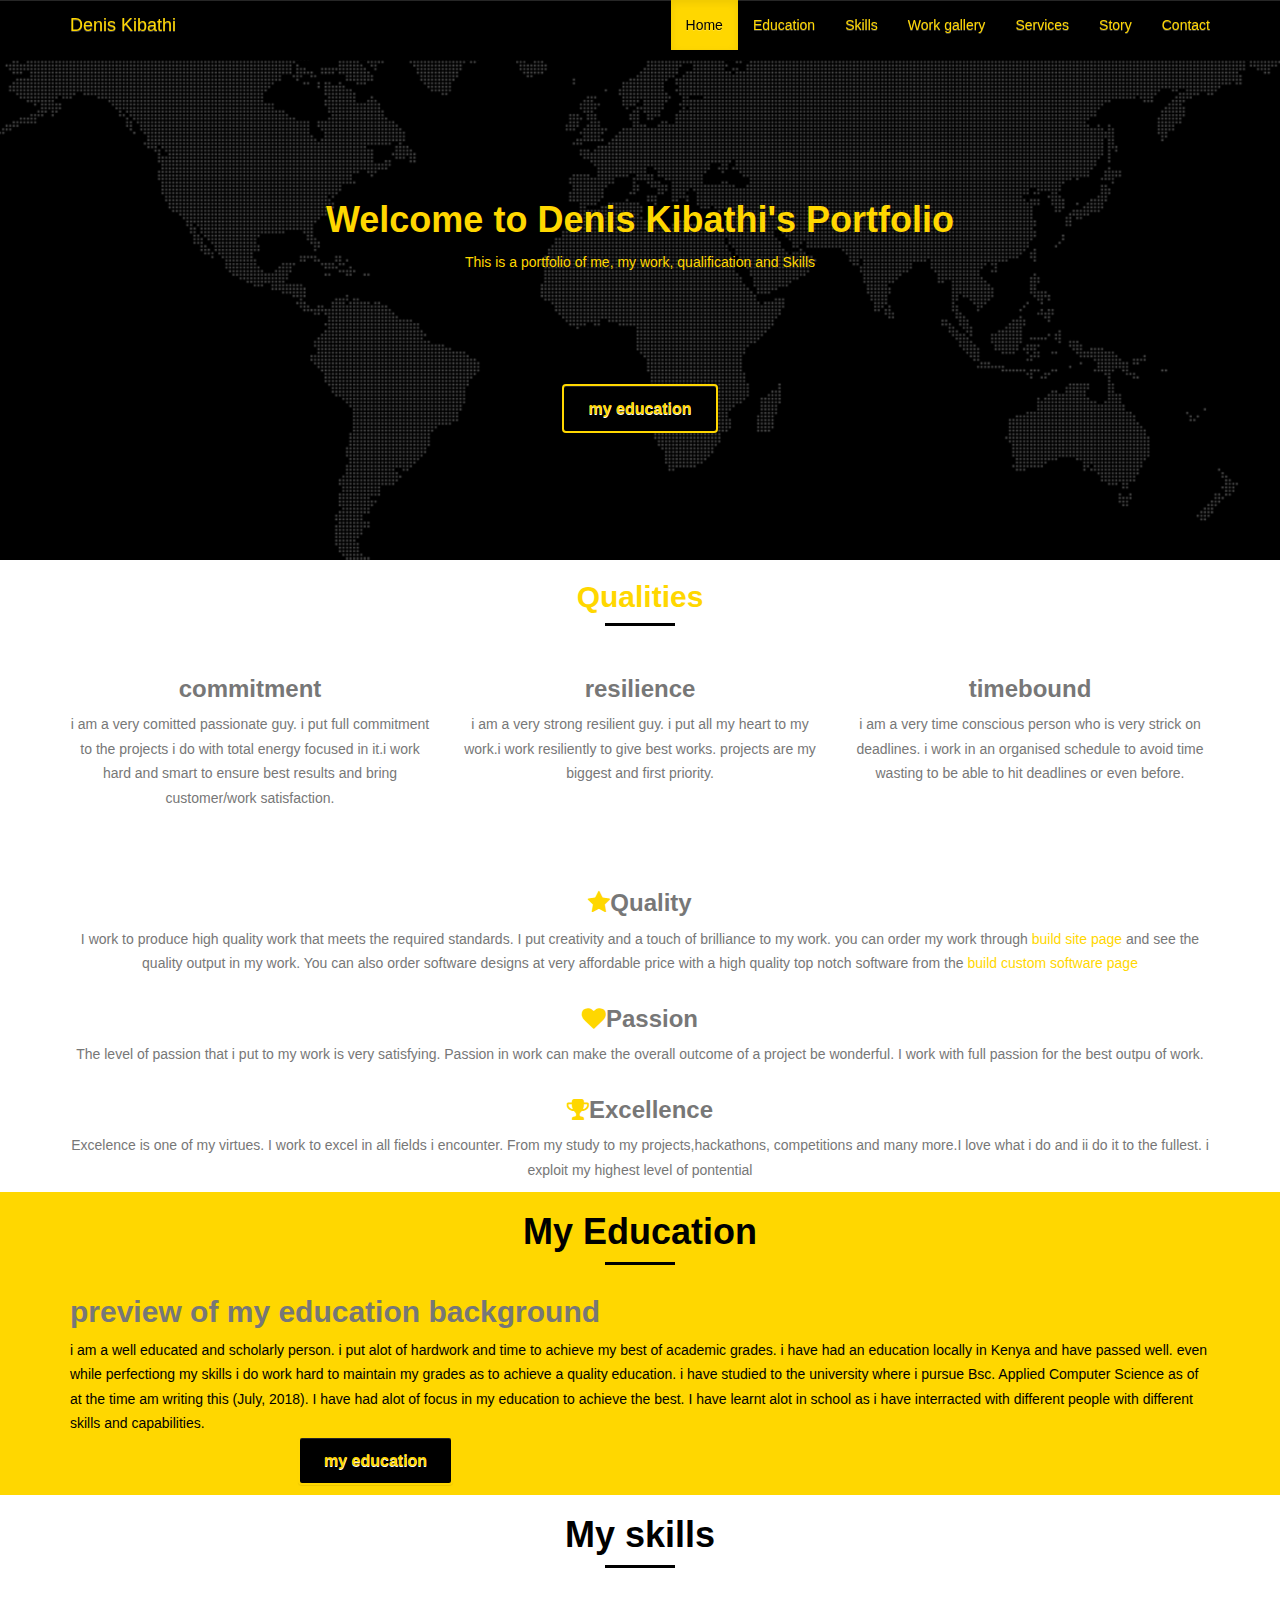
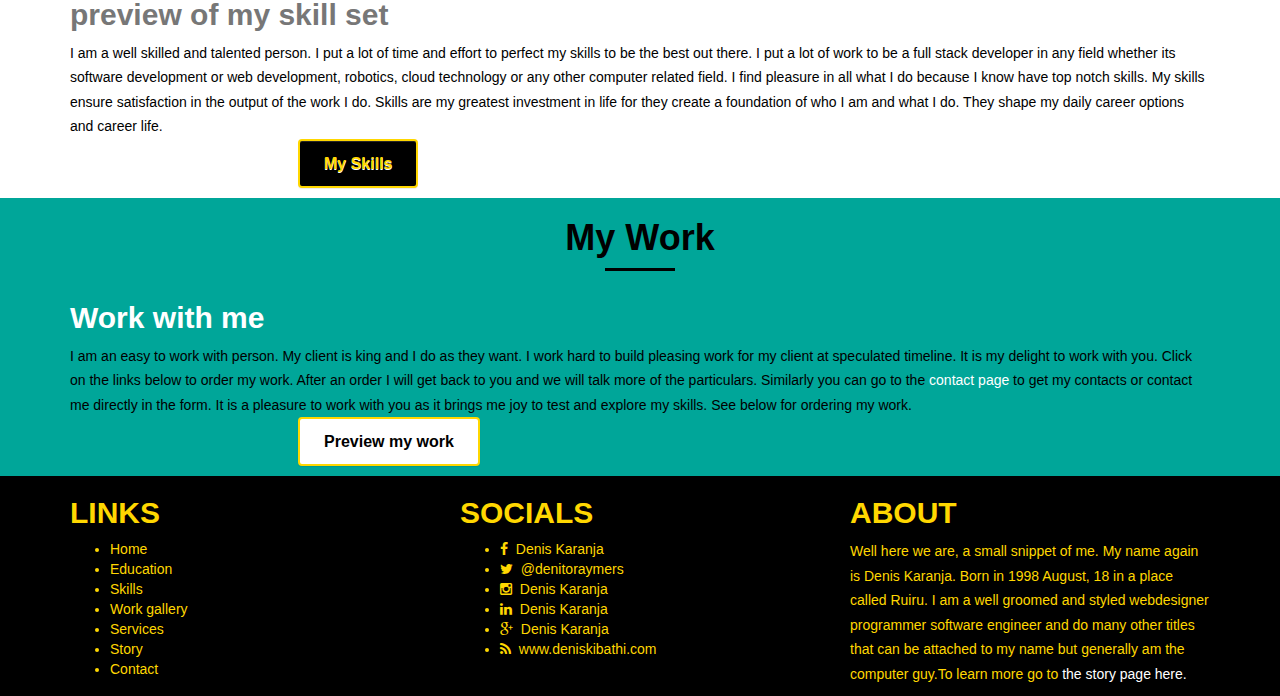
<file: index.html>
<!doctype html>
<html lang="en">
<head>
<title>Denis Kibathi's Portfolio</title>
<meta type="decription" content=" welcome to Denis Kibathi's portfolio. learn more about me , my work and my curriculum vitae. explore!!" />
<link rel="stylesheet" type="text/css" href="css/bootstrap.min.css" />
<link rel="stylesheet" type="text/css" href="css/bootstrap.css" />
<link rel="stylesheet" type="text/css" href="css/agency.min.css" />
<link rel="stylesheet" type="text/css" href="css/bootstrap-theme.css" />
<link rel="stylesheet" type="text/css" href="css/bootstrap-theme.min.css" />
<link rel="stylesheet" type="text/css" href="fonts/font-awesome/css/font-awesome.css">
<link rel="stylesheet" type="text/css" href="style.css" />

</head>
<body>
<nav id="men" class="navbar navbar-default navbar-fixed-top">
            <div class="container">
                <!-- Brand and toggle get grouped for better mobile display -->
                <div class="navbar-header">
                    <button type="button" class="navbar-toggle " data-toggle="collapse" data-target="#menu" aria-expanded="false">
                        <span class="sr-only">Toggle navigation</span>
                        <span class="icon-bar"></span>
                        <span class="icon-bar"></span>
                        <span class="icon-bar"></span>
                    </button>
                    <a class="navbar-brand" href="#">Denis Kibathi</a>
                </div>

                <!-- Collect the nav links, forms, and other content for toggling -->
                <div class="collapse navbar-collapse" id="menu">

                    <ul class="nav navbar-nav navbar-right">
                        <li class="active"><a href="#home">Home</a></li>
                        <li><a href="education.html">Education</a></li>
                        <li><a href="skills.html">Skills</a></li>
                        <li><a href="work.html">Work gallery</a></li>
                        <li><a href="">Services</a></li>
                        <li><a href="">Story</a></li>
                        <li><a href="contact.html">Contact</a></li>
                        

                    </ul>
                </div><!-- /.navbar-collapse -->
            </div><!-- /.container-fluid -->
        </nav>
		<section id="home" class="text-center">
		<div class="intro-text">
		<h1>Welcome to <strong>Denis Kibathi's Portfolio</strong></h1>
		<p>This is a portfolio of me, my work, qualification and Skills </p>
		<a href="education.html" id="button" class="btn btn-default btn-lg page-scroll">my education </a> </div>
		</div>
		</section>
		<section id="pre" class="text-center">
		<div>
		<center> <h2 class="gold">Qualities</h2></center>
		<hr/>
		</div>
		<div class="container">
		<div class="row">
		<div class="col-md-4 col-lg-4 col-xs-12 col-sm-6">
		<h3>commitment</h3>
		<p>
		i am a very comitted passionate guy. i put full commitment to the projects i do with total energy focused in it.i work hard and smart to ensure best results and bring customer/work satisfaction.
		</p>
		</div>
		<div class="col-md-4 col-lg-4 col-xs-12 col-sm-6">
		<h3>resilience</h3>
		<p>
		i am a very strong resilient guy. i put all my heart to my work.i work resiliently to give best works. projects are my biggest and first priority.
		</p>
		</div>
		<div class="col-md-4 col-lg-4 col-xs-12 col-sm-6 ">
		<h3>timebound</h3>
		<p>
		i am a very time conscious person who is very strick on deadlines. i work in an organised schedule to avoid time wasting to be able to hit deadlines or even before.
		</p>
		</div>
		</div>
		<div class="space">
		</div>
		<div class="row">
		<div class="col-lg-12 col-md-12">
		<h3><i class=" fa fa-star"></i>Quality</h3>
		<p>
		I work to produce high quality work that meets the required standards. I put creativity and a touch of brilliance to my work. you can order my work through <a href="">build site page</a> and see the quality output in my work. 
		You can also order software designs at very affordable price with a high quality top notch software from the <a href="">build custom software page</a>
		</p>
		</div>
		<div class="col-lg-12 col-md-12">
		<h3><i class=" fa fa-heart"></i>Passion</h3>
		<p>The level of passion that i put to my work is very satisfying. Passion in work can make the overall outcome of a project be wonderful. I work with full passion for the best outpu of work. </p>
		</div>
		<div class="col-lg-12 col-md-12">
		<h3><i class=" fa fa-trophy"></i>Excellence</h3>
		<p>Excelence is one of my virtues. I work to excel in all fields i encounter. From my study to my projects,hackathons, competitions and many more.I love what i do and ii do it to the fullest. i exploit my highest level of pontential </p>
		</div>
		</div>
		</div>
		
		
		</section>
		<section id="edulink">
		<div class="container">
		<div class="row">
		<div class="col-md-12">
		<h1><center style="color: black">My Education</center></h1>
		<hr/>
		<h2>preview of my education background</h2>
		
		<p style="color:black;" >
		i am a well educated and scholarly person. i put alot of hardwork and time to achieve my best of academic grades. i have had an education locally in Kenya and have passed well.
		even while perfectiong my skills i do work hard to maintain my grades as to achieve a quality education. i have studied to the university where i pursue Bsc. Applied Computer Science as of at the time am writing this (July, 2018).
		I have  had alot of focus in my education to achieve the best. I have learnt alot in school as i have interracted with different people with different skills and capabilities.
		<br/>
	    <a href="education.html" id="button" class="btn btn-default btn-lg page-scroll">my education </a>
		</p>
		
		</div>
		</div>
		</div>
		</section>
		
		<section id="skillink">
		<div class="container">
		<div class="row">
		<div class="col-md-12">
		<h1><center style="color: black">My skills</center></h1>
		<hr/>
		<h2>preview of my skill set</h2>
		
		<p style="color:black;" >
		I am a well skilled and talented person. 
		I put a lot of time and effort to perfect my skills to be the best out there.
		I put a lot of work to be a full stack developer in any field whether its software development or web development, robotics, cloud technology or any other computer related field.
		I find pleasure in all what I do because I know have top notch skills. My skills ensure satisfaction in the output of the work I do.
		Skills are my greatest investment in life for they create a foundation of who I am and what I do.
		They shape my daily career options and career life.
		<br/>
	    <a href="skills.html" id="button" class="btn btn-default btn-lg page-scroll">My Skills </a>
		</p>
		
		</div>
		</div>
		</div>
		</section>
		<section id="worklink">
		<div class="container">
		<div class="row">
		<div class="col-md-12">
		<h1><center style="color: black">My Work</center></h1>
		<hr/>
		<h2>Work with me</h2>
		
		<p style="color:black;" >
		I am an easy to work with person. My client is king and I do as they want.
		I work hard to build pleasing work for my client at speculated timeline.
		It is my delight to work with you. Click on the links below to order my work.
		After an order I will get back to you and we will talk more of the particulars.
		Similarly you can go to the <a href="contact.html">contact page</a> to get my contacts or contact me directly in the form. 
		It is a pleasure to work with you as it brings me joy to test and explore my skills. See below for ordering my work.
		<br/>
	    <a href="work.html" id="button" class="btn btn-default btn-lg page-scroll">Preview my work </a>
		</p>
		
		</div>
		</div>
		</div>
		</section>
  <section id="footer" class="text-left">
		<div class="container">
		<div class="row">
		<div class="col-md-4">
		<h2>LINKS</h2>
		<ul class="text-left" >
                        <li class="active"><a href="#home">Home</a></li>
                        <li><a href="">Education</a></li>
                        <li><a href="">Skills</a></li>
                        <li><a href="work.html">Work gallery</a></li>
                        <li><a href="">Services</a></li>
                        <li><a href="">Story</a></li>
                        <li><a href="contact.html">Contact</a></li>
                        

         </ul>
		</div>
		<div class="col-md-4">
		<H2>SOCIALS</H2>
		<ul>
		<li><i class="fa fa-facebook"></i><a href="https://www.facebook.com/denis.karanja.589">&nbsp; Denis Karanja</a></li>
		<li><i class="fa fa-twitter"></i><a href="https://www.twitter.com/denitoraymers">&nbsp; @denitoraymers</a></li>
		<li><i class="fa fa-instagram"></i><a href="">&nbsp; Denis Karanja</a></li>
		<li><i class="fa fa-linkedin"></i><a href="https://linkedin.com/in/denis-karanja-184481110">&nbsp; Denis Karanja</a></li>
		<li><i class="fa fa-google-plus"></i><a href="https://plus.google.com/114888110296372397531">&nbsp; Denis Karanja</a></li>
		<li><i class="fa fa-rss"></i><a href="">&nbsp; www.deniskibathi.com</a></li>
		</ul>
		</div>
		<div class="col-md-4">
		<H2>ABOUT</H2>
		<p>
		Well here we are, a small snippet of me. My name again is Denis Karanja. Born in 1998 August, 18 in a place called Ruiru. I am a well groomed and styled webdesigner programmer software engineer and do many other titles that can be attached to my name but generally am the computer guy.To learn more go to <a href="story.html">the story page here.</a>
		</p>
		</div>
		</div>
		</div>
		
  </section> 
  <script src="js/jquery/jquery.min.js"></script>
<script src="js/bootstrap.js"></script>
<script src="js/bootstrap.min.js"></script>
</body>
</html>
</file>
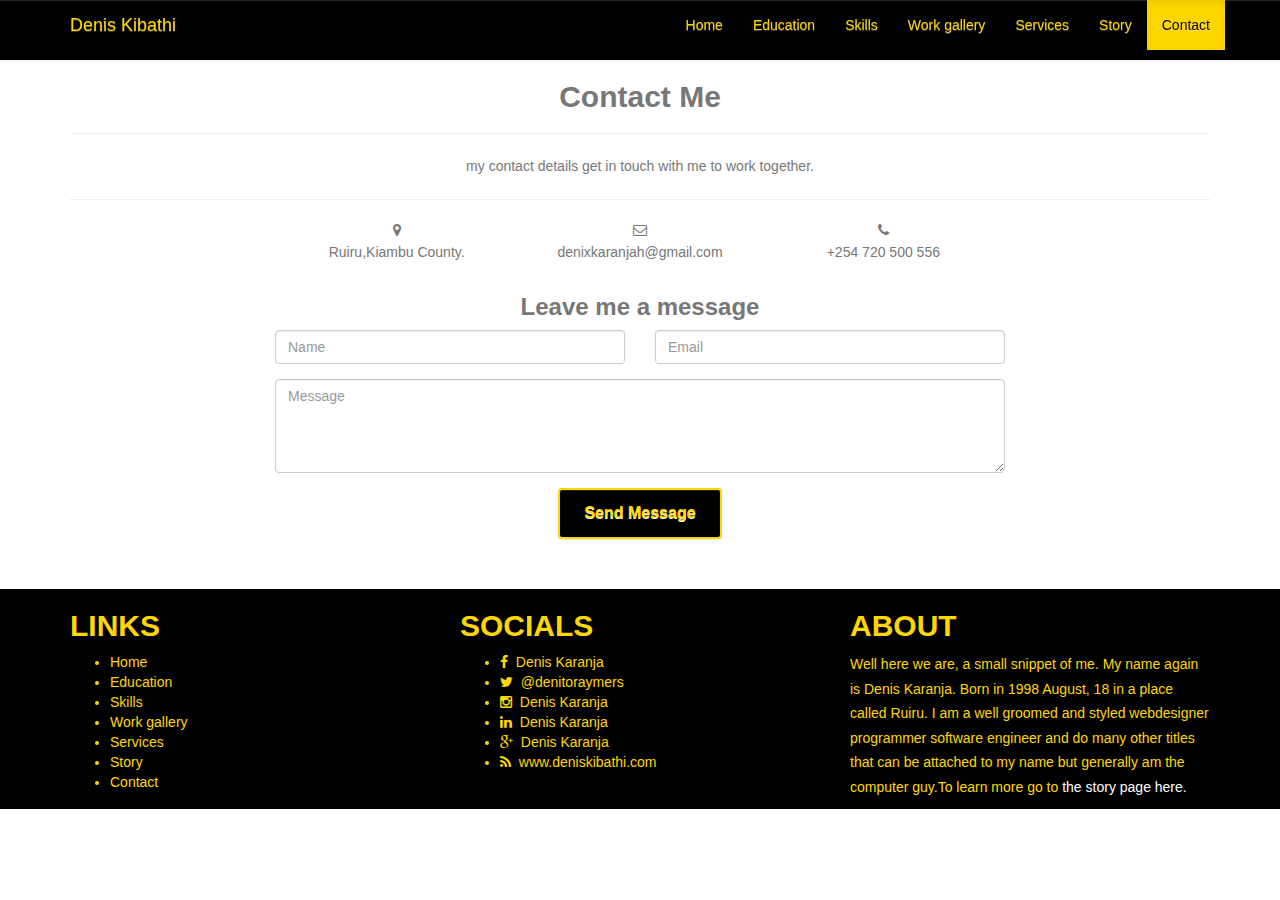
<file: contact.html>
<!doctype html>
<html lang="en">
<head>
<title>Denis Kibathi's Portfolio</title>
<meta type="decription" content=" welcome to Denis Kibathi's portfolio. learn more about me , my work and my curriculum vitae. explore!!" />
<link rel="stylesheet" type="text/css" href="css/bootstrap.min.css" />
<link rel="stylesheet" type="text/css" href="css/bootstrap.css" />
<link rel="stylesheet" type="text/css" href="css/agency.min.css" />
<link rel="stylesheet" type="text/css" href="css/bootstrap-theme.css" />
<link rel="stylesheet" type="text/css" href="css/bootstrap-theme.min.css" />
<link rel="stylesheet" type="text/css" href="fonts/font-awesome/css/font-awesome.css">
<link rel="stylesheet" type="text/css" href="style.css" />

</head>
<body>
<nav id="men" class="navbar navbar-default navbar-fixed-top">
            <div class="container">
                <!-- Brand and toggle get grouped for better mobile display -->
                <div class="navbar-header">
                    <button type="button" class="navbar-toggle " data-toggle="collapse" data-target="#menu" aria-expanded="false">
                        <span class="sr-only">Toggle navigation</span>
                        <span class="icon-bar"></span>
                        <span class="icon-bar"></span>
                        <span class="icon-bar"></span>
                    </button>
                    <a class="navbar-brand" href="#">Denis Kibathi</a>
                </div>

                <!-- Collect the nav links, forms, and other content for toggling -->
                <div class="collapse navbar-collapse" id="menu">

                    <ul class="nav navbar-nav navbar-right">
                        <li ><a href="index.html">Home</a></li>
                        <li><a href="education.html">Education</a></li>
                        <li ><a href="skills.html">Skills</a></li>
                        <li ><a href="work.html">Work gallery</a></li>
                        <li><a href="">Services</a></li>
                        <li><a href="">Story</a></li>
                        <li class="active"><a href="contact.html">Contact</a></li>
                        

                    </ul>
                </div><!-- /.navbar-collapse -->
            </div><!-- /.container-fluid -->
        </nav>
		
		<section id="work" class="text-center">
		<div class="container">
    <div class="section-title center">
      <h2>Contact Me</h2>
      <hr>
      <p>my contact details get in touch with me to work together.</p>
    </div>
	
	<hr/>
    <div class="col-md-8 col-md-offset-2">
      <div class="col-md-4"> <i class="fa fa-map-marker"></i>
        <p>Ruiru,Kiambu County.<br></p>
      </div>
      <div class="col-md-4"> <i class="fa fa-envelope-o"></i>
        <p>denixkaranjah@gmail.com</p>
      </div>
      <div class="col-md-4"> <i class="fa fa-phone"></i>
        <p> +254 720 500 556</p>
      </div>
      <hr>
      <div class="clearfix"></div>
    </div>
    <div class="col-md-8 col-md-offset-2">
      <h3>Leave me a message</h3>
      <form name="sentMessage" id="contactForm" novalidate>
        <div class="row">
          <div class="col-md-6">
            <div class="form-group">
              <input type="text" id="name" class="form-control" placeholder="Name" required="required">
              <p class="help-block text-danger"></p>
            </div>
          </div>
          <div class="col-md-6">
            <div class="form-group">
              <input type="email" id="email" class="form-control" placeholder="Email" required="required">
              <p class="help-block text-danger"></p>
            </div>
          </div>
        </div>
        <div class="form-group">
          <textarea name="message" id="message" class="form-control" rows="4" placeholder="Message" required></textarea>
          <p class="help-block text-danger"></p>
        </div>
        <div id="success"></div>
        <button type="submit" class="btn btn-default">Send Message</button>
      </form>
    </div>
  </div>
		</section>
		<div class="space"></div>
  <section id="footer" class="text-left">
		<div class="container">
		<div class="row">
		<div class="col-md-4">
		<h2>LINKS</h2>
		<ul class="text-left" >
                        <li ><a href="index.html">Home</a></li>
                        <li><a href="education.html">Education</a></li>
                        <li ><a href="Skills.html">Skills</a></li>
                        <li ><a href="work.html">Work gallery</a></li>
                        <li><a href="">Services</a></li>
                        <li><a href="">Story</a></li>
                        <li class="active"><a href="">Contact</a></li>
                        

         </ul>
		</div>
		<div class="col-md-4">
		<H2>SOCIALS</H2>
		<ul>
		<li><i class="fa fa-facebook"></i><a href="https://www.facebook.com/denis.karanja.589">&nbsp; Denis Karanja</a></li>
		<li><i class="fa fa-twitter"></i><a href="https://www.twitter.com/denitoraymers">&nbsp; @denitoraymers</a></li>
		<li><i class="fa fa-instagram"></i><a href="">&nbsp; Denis Karanja</a></li>
		<li><i class="fa fa-linkedin"></i><a href="https://linkedin.com/in/denis-karanja-184481110">&nbsp; Denis Karanja</a></li>
		<li><i class="fa fa-google-plus"></i><a href="https://plus.google.com/114888110296372397531">&nbsp; Denis Karanja</a></li>
		<li><i class="fa fa-rss"></i><a href="">&nbsp; www.deniskibathi.com</a></li>
		</ul>
		</div>
		<div class="col-md-4">
		<H2>ABOUT</H2>
		<p>
		Well here we are, a small snippet of me. My name again is Denis Karanja. Born in 1998 August, 18 in a place called Ruiru. I am a well groomed and styled webdesigner programmer software engineer and do many other titles that can be attached to my name but generally am the computer guy.To learn more go to <a href="story.html">the story page here.</a>
		</p>
		</div>
		</div>
		</div>
		
  </section> 
  <script src="js/jquery/jquery.min.js"></script>
<script src="js/bootstrap.js"></script>
<script src="js/bootstrap.min.js"></script>
</body>
</html>
</file>
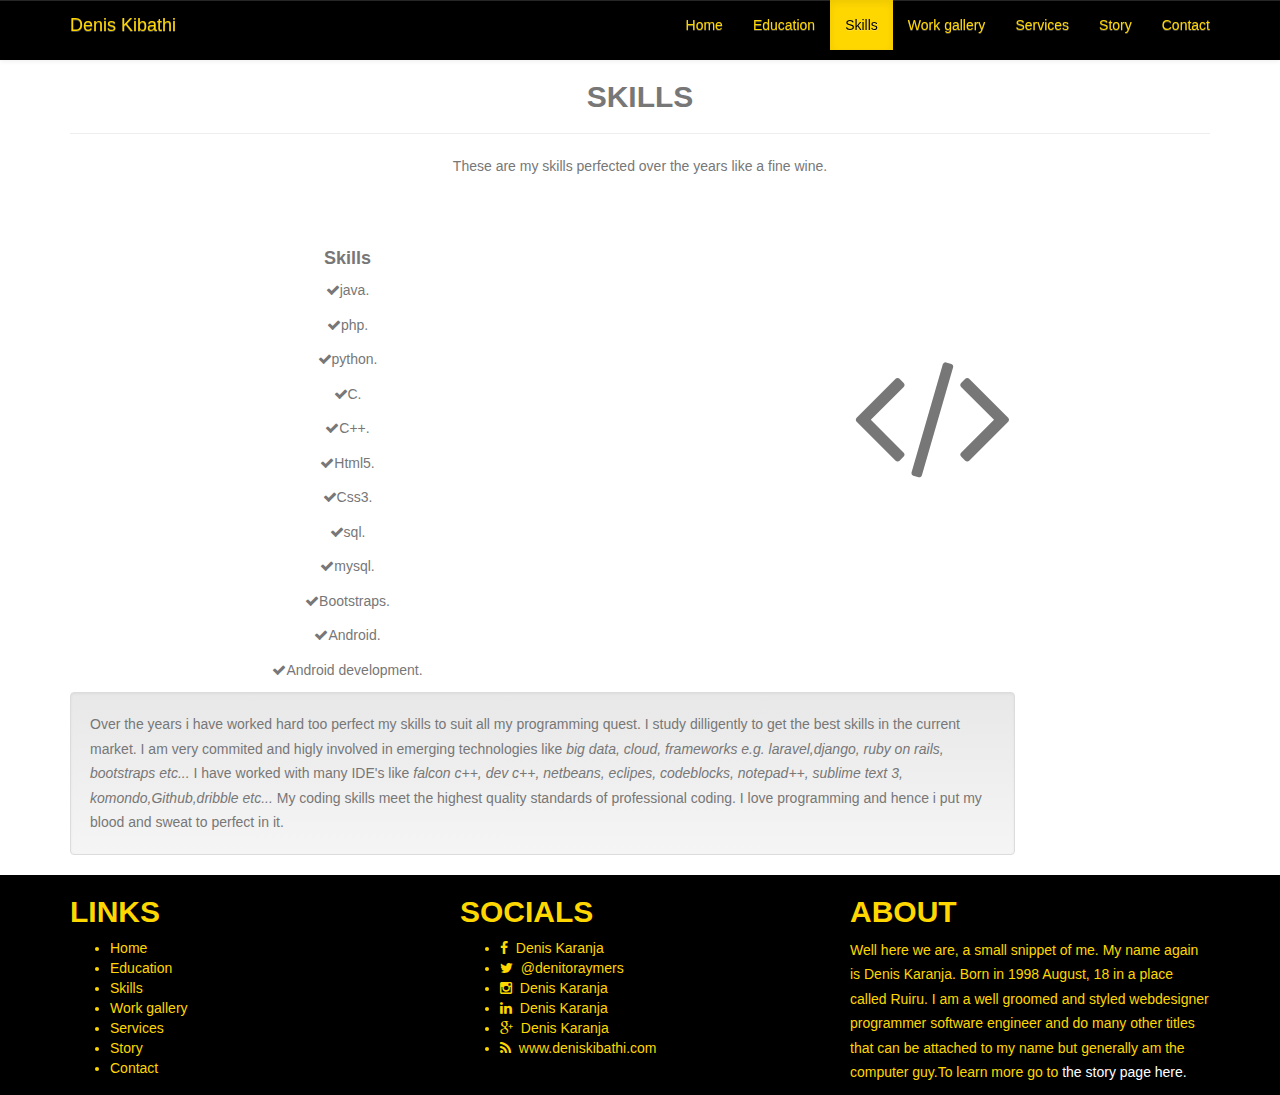
<file: skills.html>
<!doctype html>
<html lang="en">
<head>
<title>Denis Kibathi's Portfolio</title>
<meta type="decription" content=" welcome to Denis Kibathi's portfolio. learn more about me , my work and my curriculum vitae. explore!!" />
<link rel="stylesheet" type="text/css" href="css/bootstrap.min.css" />
<link rel="stylesheet" type="text/css" href="css/bootstrap.css" />
<link rel="stylesheet" type="text/css" href="css/agency.min.css" />
<link rel="stylesheet" type="text/css" href="css/bootstrap-theme.css" />
<link rel="stylesheet" type="text/css" href="css/bootstrap-theme.min.css" />
<link rel="stylesheet" type="text/css" href="fonts/font-awesome/css/font-awesome.css">
<link rel="stylesheet" type="text/css" href="style.css" />

</head>
<body>
<nav id="men" class="navbar navbar-default navbar-fixed-top">
            <div class="container">
                <!-- Brand and toggle get grouped for better mobile display -->
                <div class="navbar-header">
                    <button type="button" class="navbar-toggle " data-toggle="collapse" data-target="#menu" aria-expanded="false">
                        <span class="sr-only">Toggle navigation</span>
                        <span class="icon-bar"></span>
                        <span class="icon-bar"></span>
                        <span class="icon-bar"></span>
                    </button>
                    <a class="navbar-brand" href="#">Denis Kibathi</a>
                </div>

                <!-- Collect the nav links, forms, and other content for toggling -->
                <div class="collapse navbar-collapse" id="menu">

                    <ul class="nav navbar-nav navbar-right">
                        <li ><a href="index.html">Home</a></li>
                        <li><a href="education.html">Education</a></li>
                        <li class="active"><a href="">Skills</a></li>
                        <li><a href="work.html">Work gallery</a></li>
                        <li><a href="">Services</a></li>
                        <li><a href="">Story</a></li>
                        <li><a href="contact.html">Contact</a></li>
                        

                    </ul>
                </div><!-- /.navbar-collapse -->
            </div><!-- /.container-fluid -->
        </nav>
		
		<section id="skills" class="text-center">
		<div class="container">
        <div class="section-title center">
         <h2>SKILLS</h2>
         <hr>
        <div class="clearfix"></div>
          <p>These are my skills perfected over the years like a fine wine.</p>
        </div>
      <div class="space"></div>
    <div class="row">
      <div class="col-md-6 col-sm-6 service"> 
        <h4>Skills</h4>
		
        <p><i class="fa fa-check"></i>java. </p>
		<p><i class="fa fa-check"></i>php. </p>
		<p><i class="fa fa-check"></i>python. </p>
		<p><i class="fa fa-check"></i>C. </p>
		<p><i class="fa fa-check"></i>C++. </p>
		<p><i class="fa fa-check"></i>Html5. </p>
		<p><i class="fa fa-check"></i>Css3. </p>
		<p><i class="fa fa-check"></i>sql. </p>
		<p><i class="fa fa-check"></i>mysql. </p>
		<p><i class="fa fa-check"></i>Bootstraps. </p>
		<p><i class="fa fa-check"></i>Android. </p>
		<p><i class="fa fa-check"></i>Android development. </p>
      </div>
      <div class="col-md-6 col-sm-6 service"> 
        <i class="fa fa-code " style="margin-top:100px; font-size:150px"></i>
      </div>
      
    </div>
    </div>
		</section>
		<section class="text-center">
		<div class="container">
		<div class="row">
		<div class="col-md-10 ">
		<p class="well text-left">
		Over the years i have worked hard too perfect  my skills to suit all my programming quest. I study dilligently to get the best skills in the current market.
		I am very commited and higly involved in emerging technologies like <em>big data, cloud, frameworks e.g. <i>laravel,django, ruby on rails, bootstraps etc...</i></em>
		I have worked with many IDE's like <em>falcon c++, dev c++, netbeans, eclipes, codeblocks, notepad++, sublime text 3, komondo,Github,dribble etc... </em>
		My coding skills meet the highest quality standards of professional coding. I love programming and hence i put my blood and sweat to perfect in it.
		</p>
		
		</div>
		
		</div>
		</div>
		
		</section>
  <section id="footer" class="text-left">
		<div class="container">
		<div class="row">
		<div class="col-md-4">
		<h2>LINKS</h2>
		<ul class="text-left" >
                        <li ><a href="index.html">Home</a></li>
                        <li><a href="education.html">Education</a></li>
                        <li class="active"><a href="">Skills</a></li>
                        <li><a href="work.html">Work gallery</a></li>
                        <li><a href="">Services</a></li>
                        <li><a href="">Story</a></li>
                        <li><a href="contact.html">Contact</a></li>
                        

         </ul>
		</div>
		<div class="col-md-4">
		<H2>SOCIALS</H2>
		<ul>
		<li><i class="fa fa-facebook"></i><a href="https://www.facebook.com/denis.karanja.589">&nbsp; Denis Karanja</a></li>
		<li><i class="fa fa-twitter"></i><a href="https://www.twitter.com/denitoraymers">&nbsp; @denitoraymers</a></li>
		<li><i class="fa fa-instagram"></i><a href="">&nbsp; Denis Karanja</a></li>
		<li><i class="fa fa-linkedin"></i><a href="https://linkedin.com/in/denis-karanja-184481110">&nbsp; Denis Karanja</a></li>
		<li><i class="fa fa-google-plus"></i><a href="https://plus.google.com/114888110296372397531">&nbsp; Denis Karanja</a></li>
		<li><i class="fa fa-rss"></i><a href="">&nbsp; www.deniskibathi.com</a></li>
		</ul>
		</div>
		<div class="col-md-4">
		<H2>ABOUT</H2>
		<p>
		Well here we are, a small snippet of me. My name again is Denis Karanja. Born in 1998 August, 18 in a place called Ruiru. I am a well groomed and styled webdesigner programmer software engineer and do many other titles that can be attached to my name but generally am the computer guy.To learn more go to <a href="story.html">the story page here.</a>
		</p>
		</div>
		</div>
		</div>
		
  </section> 
  <script src="js/jquery/jquery.min.js"></script>
<script src="js/bootstrap.js"></script>
<script src="js/bootstrap.min.js"></script>
</body>
</html>
</file>
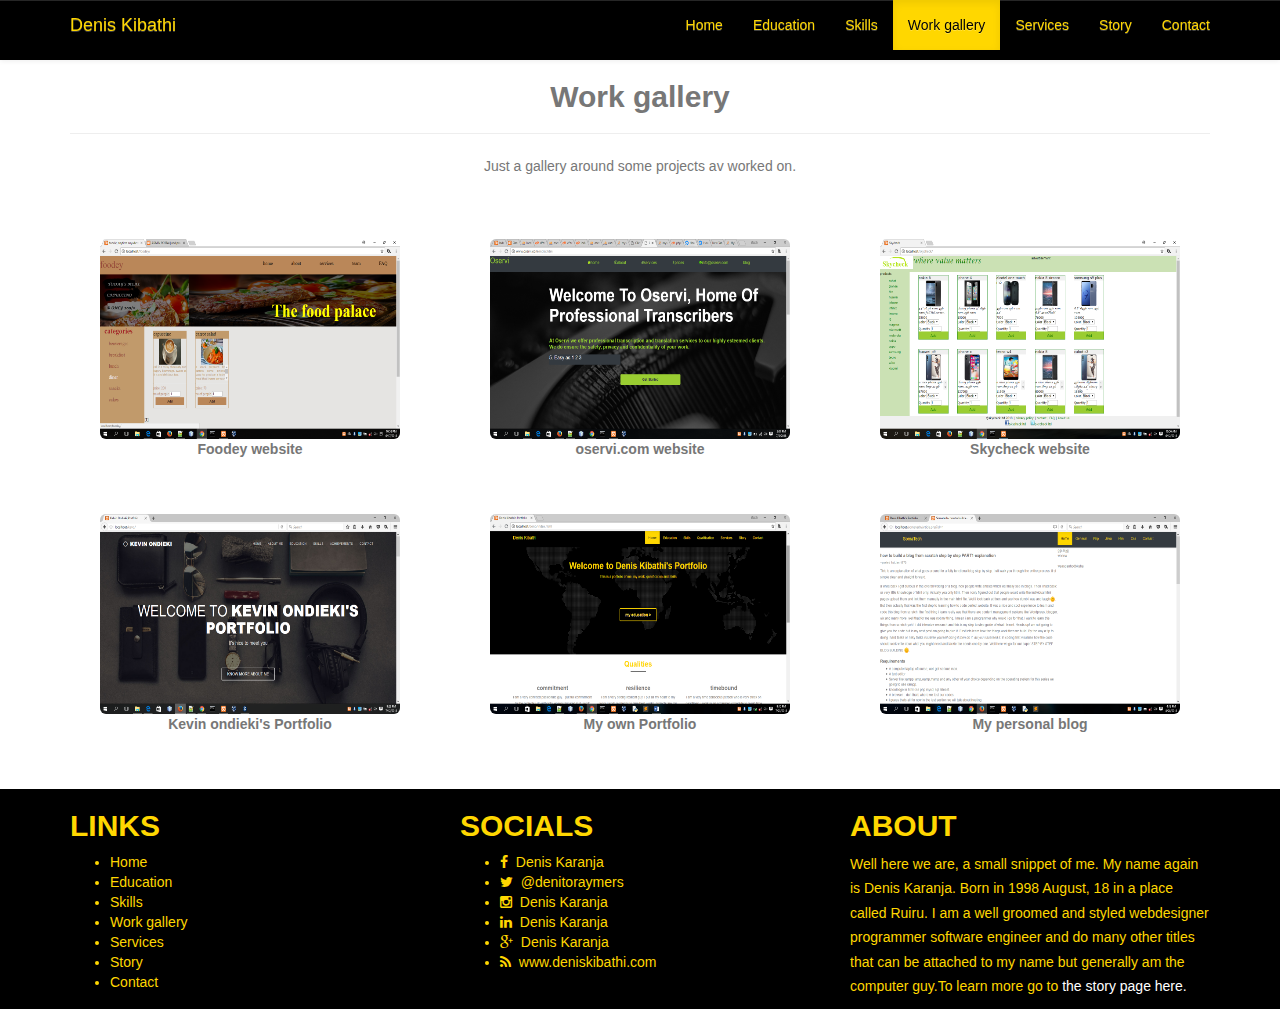
<file: work.html>
<!doctype html>
<html lang="en">
<head>
<title>Denis Kibathi's Portfolio</title>
<meta type="decription" content=" welcome to Denis Kibathi's portfolio. learn more about me , my work and my curriculum vitae. explore!!" />
<link rel="stylesheet" type="text/css" href="css/bootstrap.min.css" />
<link rel="stylesheet" type="text/css" href="css/bootstrap.css" />
<link rel="stylesheet" type="text/css" href="css/agency.min.css" />
<link rel="stylesheet" type="text/css" href="css/bootstrap-theme.css" />
<link rel="stylesheet" type="text/css" href="css/bootstrap-theme.min.css" />
<link rel="stylesheet" type="text/css" href="fonts/font-awesome/css/font-awesome.css">
<link rel="stylesheet" type="text/css" href="style.css" />

</head>
<body>
<nav id="men" class="navbar navbar-default navbar-fixed-top">
            <div class="container">
                <!-- Brand and toggle get grouped for better mobile display -->
                <div class="navbar-header">
                    <button type="button" class="navbar-toggle " data-toggle="collapse" data-target="#menu" aria-expanded="false">
                        <span class="sr-only">Toggle navigation</span>
                        <span class="icon-bar"></span>
                        <span class="icon-bar"></span>
                        <span class="icon-bar"></span>
                    </button>
                    <a class="navbar-brand" href="#">Denis Kibathi</a>
                </div>

                <!-- Collect the nav links, forms, and other content for toggling -->
                <div class="collapse navbar-collapse" id="menu">

                    <ul class="nav navbar-nav navbar-right">
                        <li ><a href="index.html">Home</a></li>
                        <li><a href="education.html">Education</a></li>
                        <li ><a href="skills.html">Skills</a></li>
                        <li class="active"><a href="">Work gallery</a></li>
                        <li><a href="">Services</a></li>
                        <li><a href="">Story</a></li>
                        <li><a href="contact.html">Contact</a></li>
                        

                    </ul>
                </div><!-- /.navbar-collapse -->
            </div><!-- /.container-fluid -->
        </nav>
		
		<section id="work" class="text-center">
		<div class="container">
		<div class="section-title center">
         <h2>Work gallery</h2>
         <hr>
        <div class="clearfix"></div>
          <p>Just a gallery around some projects av worked on.</p>
        </div>
      <div class="space"></div>
		<div class="row">
		<div class="col-md-4">
		<img src="img/foodey.png" id="foodey" class="img-rounded" alt="foodey website">
		<figcaption><label >Foodey website</label></figcaption>
		
		</div>
		<div class="col-md-4">
		<img src="img/oservi.png" id="oservi" class="img-rounded" alt="foodey website">
		<figcaption><label >oservi.com website</label></figcaption>
		</div>
		<div class="col-md-4">
		<img src="img/sky.png" id="sky" class="img-rounded" alt="foodey website">
		<figcaption><label >Skycheck website</label></figcaption>
		</div>
		
		</div>
		<div class="space"></div>
		<div class="row">
		<div class="col-md-4">
		<img src="img/port.png" id="kevo" class="img-rounded" alt="foodey website">
		<figcaption><label >Kevin ondieki's Portfolio</label></figcaption>
		</div>
		<div class="col-md-4">
		<img src="img/deno.png" id="deno" class="img-rounded" alt="foodey website">
		<figcaption><label >My own Portfolio</label></figcaption>
		</div>
		<div class="col-md-4">
		<img src="img/blog.png" id="deno" class="img-rounded" alt="foodey website">
		<figcaption><label >My personal blog</label></figcaption>
		</div>
		
		</div>
		</div>
		<div class="space"></div>
		</section>
  <section id="footer" class="text-left">
		<div class="container">
		<div class="row">
		<div class="col-md-4">
		<h2>LINKS</h2>
		<ul class="text-left" >
                        <li ><a href="index.html">Home</a></li>
                        <li><a href="education.html">Education</a></li>
                        <li ><a href="Skills.html">Skills</a></li>
                        <li class="active"><a href="">Work gallery</a></li>
                        <li><a href="">Services</a></li>
                        <li><a href="">Story</a></li>
                        <li><a href="contact.html">Contact</a></li>
                        

         </ul>
		</div>
		<div class="col-md-4">
		<H2>SOCIALS</H2>
		<ul>
		<li><i class="fa fa-facebook"></i><a href="https://www.facebook.com/denis.karanja.589">&nbsp; Denis Karanja</a></li>
		<li><i class="fa fa-twitter"></i><a href="https://www.twitter.com/denitoraymers">&nbsp; @denitoraymers</a></li>
		<li><i class="fa fa-instagram"></i><a href="">&nbsp; Denis Karanja</a></li>
		<li><i class="fa fa-linkedin"></i><a href="https://linkedin.com/in/denis-karanja-184481110">&nbsp; Denis Karanja</a></li>
		<li><i class="fa fa-google-plus"></i><a href="https://plus.google.com/114888110296372397531">&nbsp; Denis Karanja</a></li>
		<li><i class="fa fa-rss"></i><a href="">&nbsp; www.deniskibathi.com</a></li>
		</ul>
		</div>
		<div class="col-md-4">
		<H2>ABOUT</H2>
		<p>
		Well here we are, a small snippet of me. My name again is Denis Karanja. Born in 1998 August, 18 in a place called Ruiru. I am a well groomed and styled webdesigner programmer software engineer and do many other titles that can be attached to my name but generally am the computer guy.To learn more go to <a href="story.html">the story page here.</a>
		</p>
		</div>
		</div>
		</div>
		
  </section> 
  <script src="js/jquery/jquery.min.js"></script>
<script src="js/bootstrap.js"></script>
<script src="js/bootstrap.min.js"></script>
</body>
</html>
</file>
<file: style.css>
body{
	font-family: 'Lato', sans-serif;
	text-rendering: optimizeLegibility !important;
	-webkit-font-smoothing: antialiased !important;
	color: #777;
	
}
.navbar{
	background:black;
	height:60px;
	border:none;
	
}
.navbar-default .navbar-brand{
	color:gold;
}
.navbar-default .navbar-nav> li> a {
	color:gold
}
.navbar-default .navbar-nav>.active>a, .navbar-default .navbar-nav>.open>a {
	color:black;
	background:gold;
}
.navbar-default .navbar-nav> li> a:hover {
	color:black;
	background:gray;
}
#home{
	margin-top:60px !important;
	background: url(img/map.png) black no-repeat bottom right;
	background-size: cover;
	color: gold;
	position: relative;
	height: 500px;
}
.intro-text {
	position: relative;
	padding-top: 120px;
	padding-right: 0;
	padding-left: 0;
	padding-bottom: 170px;
}
#button{
	margin-top:100px
}

.btn-default {
	color: gold;
	font-family: 'Open Sans', sans-serif;
	background: black;
	border: 2px solid gold;
	margin: 0 8px;
	padding: 12px 24px;
	font-size: 16px;
	transition: all 0.5s;
	border-radius: 4px;
}
.btn-default:hover, .btn-default:focus, .btn-default.focus, .btn-default:active, .btn-default.active {
	background: gold;
	color: black;
	border: 2px solid white;
	font-weight:600;
}
#pre hr{
	height: 3px;
	width: 70px;
	text-align: center;
	position: relative;
	background: black;
	border: 0;
	margin: 10px auto 30px;
}
#pre a{
	color:gold;
}
#pre i.fa{
	color:gold;
}
.gold{
	color:gold;
	font-weight:700;
}
.space{
	height:50px;
}
#education{
	padding-top:60px;
}
#edulink{
	background-color:gold;
}
#edulink hr{
	height: 3px;
	width: 70px;
	text-align: center;
	position: relative;
	background: black;
	border: 0;
	margin: 10px auto 30px;
}
#edulink .btn-default {
	color: gold;
	font-family: 'Open Sans', sans-serif;
	background: black;
	border: 2px solid gold;
	margin: 0 8px;
	padding: 12px 24px;
	font-size: 16px;
	transition: all 0.5s;
	border-radius: 4px;
	margin-left:20%
}
 #edulink .btn-default:hover, .btn-default:focus, .btn-default.focus, .btn-default:active, .btn-default.active {
	background: gray;
	color: black;
	border: 2px solid white;
	font-weight:600;
}
#skillink{
	background:white;
}
#skillink hr{
	height: 3px;
	width: 70px;
	text-align: center;
	position: relative;
	background: black;
	border: 0;
	margin: 10px auto 30px;
}
#skillink .btn-default {
	color: gold;
	font-family: 'Open Sans', sans-serif;
	background: black;
	border: 2px solid gold;
	margin: 0 8px;
	padding: 12px 24px;
	font-size: 16px;
	transition: all 0.5s;
	border-radius: 4px;
	margin-left:20%
}
 #skillink .btn-default:hover, .btn-default:focus, .btn-default.focus, .btn-default:active, .btn-default.active {
	background: gray;
	color: black;
	border: 2px solid white;
	font-weight:600;
}
#worklink{
	background:#00a699;
}
#worklink h2, a{
	color:white;
}
#worklink hr{
	height: 3px;
	width: 70px;
	text-align: center;
	position: relative;
	background: black;
	border: 0;
	margin: 10px auto 30px;
}
#worklink .btn-default {
	color: black;
	font-family: 'Open Sans', sans-serif;
	background: white;
	border: 2px solid gold;
	margin: 0 8px;
	padding: 12px 24px;
	font-size: 16px;
	transition: all 0.5s;
	border-radius: 4px;
	margin-left:20%
}
#worklink .btn-default:hover, .btn-default:focus, .btn-default.focus, .btn-default:active, .btn-default.active {
	background: gray;
	color: black;
	border: 2px solid white;
	font-weight:600;
}
 #skillink .btn-default:hover, .btn-default:focus, .btn-default.focus, .btn-default:active, .btn-default.active {
	background: gray;
	color: black;
	border: 2px solid white;
	font-weight:600;
}
#skills{
	padding-top:60px;
}
#work{
	padding-top:60px;
}
#work img{
	width:300px;
	height:200px;
}
#description{
	padding-top:50px;
	padding-bottom:30px;
}
#footer{
	background:black;
	color:gold;
}
#footer a{
	color:white;
}
#footer li a{
	color:gold;
}
#footer a:hover{
	color:gray;
	text-decoration:none;
}
#footer li>a:hover{
	color:white;
	text-decoration:none;
}
@media (max-width: 603px) {
#menu.navbar-nav {
	background: rgba(0, 0, 0, 0.7);
}
}
</file>
<file: css/agency.min.css>
/*!
 * Start Bootstrap - Agency v4.1.1 (https://startbootstrap.com/template-overviews/agency)
 * Copyright 2013-2018 Start Bootstrap
 * Licensed under MIT (https://github.com/BlackrockDigital/startbootstrap-agency/blob/master/LICENSE)
 */body{overflow-x:hidden;font-family:'Roboto Slab','Helvetica Neue',Helvetica,Arial,sans-serif}p{line-height:1.75}a{color:#fed136}a:hover{color:#fec503}.text-primary{color:#fed136!important}h1,h2,h3,h4,h5,h6{font-weight:700;font-family:Montserrat,'Helvetica Neue',Helvetica,Arial,sans-serif}.btn{font-family:Montserrat,'Helvetica Neue',Helvetica,Arial,sans-serif;font-weight:700}.btn-xl{font-size:18px;padding:20px 40px}.btn-primary{background-color:#fed136;border-color:#fed136}.btn-primary:active,.btn-primary:focus,.btn-primary:hover{background-color:#fec810!important;border-color:#fec810!important;color:#fff}.btn-primary:active,.btn-primary:focus{box-shadow:0 0 0 .2rem rgba(254,209,55,.5)!important}::-moz-selection{background:#fed136;text-shadow:none}::selection{background:#fed136;text-shadow:none}img::selection{background:0 0}img::-moz-selection{background:0 0}#mainNav{background-color:#212529}#mainNav .navbar-toggler{font-size:12px;right:0;padding:13px;text-transform:uppercase;color:#fff;border:0;background-color:#fed136;font-family:Montserrat,'Helvetica Neue',Helvetica,Arial,sans-serif}#mainNav .navbar-brand{color:#fed136;font-family:'Kaushan Script','Helvetica Neue',Helvetica,Arial,cursive}#mainNav .navbar-brand.active,#mainNav .navbar-brand:active,#mainNav .navbar-brand:focus,#mainNav .navbar-brand:hover{color:#fec503}#mainNav .navbar-nav .nav-item .nav-link{font-size:90%;font-weight:400;padding:.75em 0;letter-spacing:1px;color:#fff;font-family:Montserrat,'Helvetica Neue',Helvetica,Arial,sans-serif}#mainNav .navbar-nav .nav-item .nav-link.active,#mainNav .navbar-nav .nav-item .nav-link:hover{color:#fed136}@media (min-width:992px){#mainNav{padding-top:25px;padding-bottom:25px;-webkit-transition:padding-top .3s,padding-bottom .3s;-moz-transition:padding-top .3s,padding-bottom .3s;transition:padding-top .3s,padding-bottom .3s;border:none;background-color:transparent}#mainNav .navbar-brand{font-size:1.75em;-webkit-transition:all .3s;-moz-transition:all .3s;transition:all .3s}#mainNav .navbar-nav .nav-item .nav-link{padding:1.1em 1em!important}#mainNav.navbar-shrink{padding-top:0;padding-bottom:0;background-color:#212529}#mainNav.navbar-shrink .navbar-brand{font-size:1.25em;padding:12px 0}}header.masthead{text-align:center;color:#fff;background-image:url(../img/header-bg.jpg);background-repeat:no-repeat;background-attachment:scroll;background-position:center center;-webkit-background-size:cover;-moz-background-size:cover;-o-background-size:cover;background-size:cover}header.masthead .intro-text{padding-top:150px;padding-bottom:100px}header.masthead .intro-text .intro-lead-in{font-size:22px;font-style:italic;line-height:22px;margin-bottom:25px;font-family:'Droid Serif','Helvetica Neue',Helvetica,Arial,sans-serif}header.masthead .intro-text .intro-heading{font-size:50px;font-weight:700;line-height:50px;margin-bottom:25px;font-family:Montserrat,'Helvetica Neue',Helvetica,Arial,sans-serif}@media (min-width:768px){header.masthead .intro-text{padding-top:300px;padding-bottom:200px}header.masthead .intro-text .intro-lead-in{font-size:40px;font-style:italic;line-height:40px;margin-bottom:25px;font-family:'Droid Serif','Helvetica Neue',Helvetica,Arial,sans-serif}header.masthead .intro-text .intro-heading{font-size:75px;font-weight:700;line-height:75px;margin-bottom:50px;font-family:Montserrat,'Helvetica Neue',Helvetica,Arial,sans-serif}}.service-heading{margin:15px 0;text-transform:none}#portfolio .portfolio-item{right:0;margin:0 0 15px}#portfolio .portfolio-item .portfolio-link{position:relative;display:block;max-width:400px;margin:0 auto;cursor:pointer}#portfolio .portfolio-item .portfolio-link .portfolio-hover{position:absolute;width:100%;height:100%;-webkit-transition:all ease .5s;-moz-transition:all ease .5s;transition:all ease .5s;opacity:0;background:rgba(254,209,54,.9)}#portfolio .portfolio-item .portfolio-link .portfolio-hover:hover{opacity:1}#portfolio .portfolio-item .portfolio-link .portfolio-hover .portfolio-hover-content{font-size:20px;position:absolute;top:50%;width:100%;height:20px;margin-top:-12px;text-align:center;color:#fff}#portfolio .portfolio-item .portfolio-link .portfolio-hover .portfolio-hover-content i{margin-top:-12px}#portfolio .portfolio-item .portfolio-link .portfolio-hover .portfolio-hover-content h3,#portfolio .portfolio-item .portfolio-link .portfolio-hover .portfolio-hover-content h4{margin:0}#portfolio .portfolio-item .portfolio-caption{max-width:400px;margin:0 auto;padding:25px;text-align:center;background-color:#fff}#portfolio .portfolio-item .portfolio-caption h4{margin:0;text-transform:none}#portfolio .portfolio-item .portfolio-caption p{font-size:16px;font-style:italic;margin:0;font-family:'Droid Serif','Helvetica Neue',Helvetica,Arial,sans-serif}#portfolio *{z-index:2}@media (min-width:767px){#portfolio .portfolio-item{margin:0 0 30px}}.portfolio-modal{padding-right:0!important}.portfolio-modal .modal-dialog{margin:1rem;max-width:100vw}.portfolio-modal .modal-content{padding:100px 0;text-align:center}.portfolio-modal .modal-content h2{font-size:3em;margin-bottom:15px}.portfolio-modal .modal-content p{margin-bottom:30px}.portfolio-modal .modal-content p.item-intro{font-size:16px;font-style:italic;margin:20px 0 30px;font-family:'Droid Serif','Helvetica Neue',Helvetica,Arial,sans-serif}.portfolio-modal .modal-content ul.list-inline{margin-top:0;margin-bottom:30px}.portfolio-modal .modal-content img{margin-bottom:30px}.portfolio-modal .modal-content button{cursor:pointer}.portfolio-modal .close-modal{position:absolute;top:25px;right:25px;width:75px;height:75px;cursor:pointer;background-color:transparent}.portfolio-modal .close-modal:hover{opacity:.3}.portfolio-modal .close-modal .lr{z-index:1051;width:1px;height:75px;margin-left:35px;-webkit-transform:rotate(45deg);-ms-transform:rotate(45deg);transform:rotate(45deg);background-color:#212529}.portfolio-modal .close-modal .lr .rl{z-index:1052;width:1px;height:75px;-webkit-transform:rotate(90deg);-ms-transform:rotate(90deg);transform:rotate(90deg);background-color:#212529}.timeline{position:relative;padding:0;list-style:none}.timeline:before{position:absolute;top:0;bottom:0;left:40px;width:2px;margin-left:-1.5px;content:'';background-color:#e9ecef}.timeline>li{position:relative;min-height:50px;margin-bottom:50px}.timeline>li:after,.timeline>li:before{display:table;content:' '}.timeline>li:after{clear:both}.timeline>li .timeline-panel{position:relative;float:right;width:100%;padding:0 20px 0 100px;text-align:left}.timeline>li .timeline-panel:before{right:auto;left:-15px;border-right-width:15px;border-left-width:0}.timeline>li .timeline-panel:after{right:auto;left:-14px;border-right-width:14px;border-left-width:0}.timeline>li .timeline-image{position:absolute;z-index:100;left:0;width:80px;height:80px;margin-left:0;text-align:center;color:#fff;border:7px solid #e9ecef;border-radius:100%;background-color:#fed136}.timeline>li .timeline-image h4{font-size:10px;line-height:14px;margin-top:12px}.timeline>li.timeline-inverted>.timeline-panel{float:right;padding:0 20px 0 100px;text-align:left}.timeline>li.timeline-inverted>.timeline-panel:before{right:auto;left:-15px;border-right-width:15px;border-left-width:0}.timeline>li.timeline-inverted>.timeline-panel:after{right:auto;left:-14px;border-right-width:14px;border-left-width:0}.timeline>li:last-child{margin-bottom:0}.timeline .timeline-heading h4{margin-top:0;color:inherit}.timeline .timeline-heading h4.subheading{text-transform:none}.timeline .timeline-body>p,.timeline .timeline-body>ul{margin-bottom:0}@media (min-width:768px){.timeline:before{left:50%}.timeline>li{min-height:100px;margin-bottom:100px}.timeline>li .timeline-panel{float:left;width:41%;padding:0 20px 20px 30px;text-align:right}.timeline>li .timeline-image{left:50%;width:100px;height:100px;margin-left:-50px}.timeline>li .timeline-image h4{font-size:13px;line-height:18px;margin-top:16px}.timeline>li.timeline-inverted>.timeline-panel{float:right;padding:0 30px 20px 20px;text-align:left}}@media (min-width:992px){.timeline>li{min-height:150px}.timeline>li .timeline-panel{padding:0 20px 20px}.timeline>li .timeline-image{width:150px;height:150px;margin-left:-75px}.timeline>li .timeline-image h4{font-size:18px;line-height:26px;margin-top:30px}.timeline>li.timeline-inverted>.timeline-panel{padding:0 20px 20px}}@media (min-width:1200px){.timeline>li{min-height:170px}.timeline>li .timeline-panel{padding:0 20px 20px 100px}.timeline>li .timeline-image{width:170px;height:170px;margin-left:-85px}.timeline>li .timeline-image h4{margin-top:40px}.timeline>li.timeline-inverted>.timeline-panel{padding:0 100px 20px 20px}}.team-member{margin-bottom:50px;text-align:center}.team-member img{width:225px;height:225px;border:7px solid #fff}.team-member h4{margin-top:25px;margin-bottom:0;text-transform:none}.team-member p{margin-top:0}section#contact{background-color:#212529;background-image:url(../img/map-image.png);background-repeat:no-repeat;background-position:center}section#contact .section-heading{color:#fff}section#contact .form-group{margin-bottom:25px}section#contact .form-group input,section#contact .form-group textarea{padding:20px}section#contact .form-group input.form-control{height:auto}section#contact .form-group textarea.form-control{height:248px}section#contact .form-control:focus{border-color:#fed136;box-shadow:none}section#contact ::-webkit-input-placeholder{font-weight:700;color:#ced4da;font-family:Montserrat,'Helvetica Neue',Helvetica,Arial,sans-serif}section#contact :-moz-placeholder{font-weight:700;color:#ced4da;font-family:Montserrat,'Helvetica Neue',Helvetica,Arial,sans-serif}section#contact ::-moz-placeholder{font-weight:700;color:#ced4da;font-family:Montserrat,'Helvetica Neue',Helvetica,Arial,sans-serif}section#contact :-ms-input-placeholder{font-weight:700;color:#ced4da;font-family:Montserrat,'Helvetica Neue',Helvetica,Arial,sans-serif}footer{padding:25px 0;text-align:center}footer span.copyright{font-size:90%;line-height:40px;text-transform:none;font-family:Montserrat,'Helvetica Neue',Helvetica,Arial,sans-serif}footer ul.quicklinks{font-size:90%;line-height:40px;margin-bottom:0;text-transform:none;font-family:Montserrat,'Helvetica Neue',Helvetica,Arial,sans-serif}ul.social-buttons{margin-bottom:0}ul.social-buttons li a{font-size:20px;line-height:40px;display:block;width:40px;height:40px;-webkit-transition:all .3s;-moz-transition:all .3s;transition:all .3s;color:#fff;border-radius:100%;outline:0;background-color:#212529}ul.social-buttons li a:active,ul.social-buttons li a:focus,ul.social-buttons li a:hover{background-color:#fed136}
</file>
